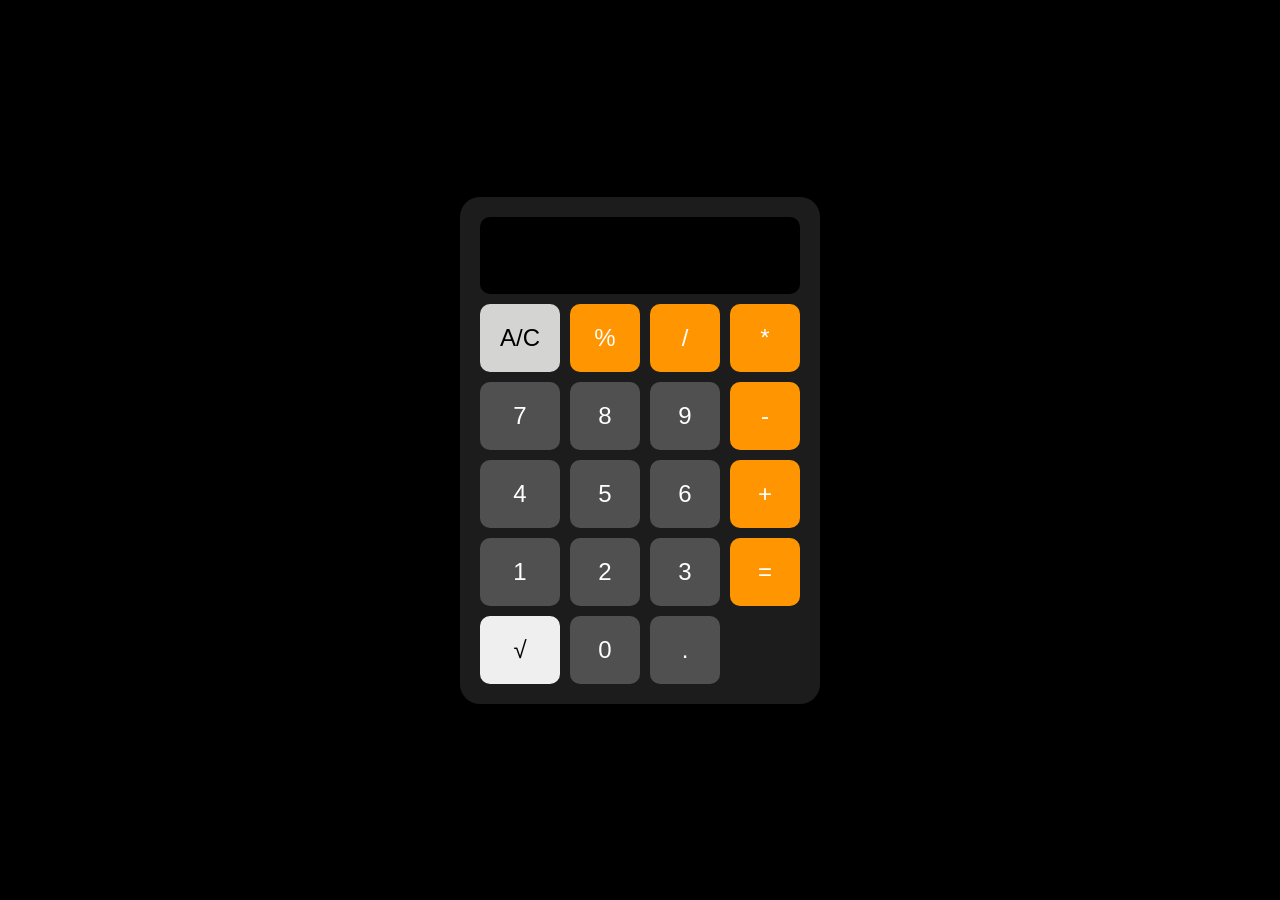
<file: calculator.html>
<!DOCTYPE html>
<html lang="en">
<head>
    <meta charset="UTF-8">
    <meta name="viewport" content="width=device-width, initial-scale=1.0">
    <title>Document</title>
    <link rel="stylesheet" href="./style.css" />
</head>
<body>
    <div class="calculator">
        <input type="text" id="display" readonly />
        <input type="button" value="A/C" class="clear" oneclick="clr()" />
        <input type="button" value="%" class="operator" oneclick="dis('%')" />
        <input type="button" value="/" class="operator" oneclick="dis('/')" />
        <input type="button" value="*" class="operator" oneclick="dis('*')" />
        <input type="button" value="7" class="number" oneclick="dis('7')" />
        <input type="button" value="8" class="number" oneclick="dis('8')" />
        <input type="button" value="9" class="number" oneclick="dis('9')" />
        <input type="button" value="-" class="operator" oneclick="dis('-')" />
        <input type="button" value="4" class="number" oneclick="dis('4')" />
        <input type="button" value="5" class="number" oneclick="dis('5')" />
        <input type="button" value="6" class="number" oneclick="dis('6')" />
        <input type="button" value="+" class="operator" oneclick="dis('+')" />
        <input type="button" value="1" class="number" oneclick="dis('1')" />
        <input type="button" value="2" class="number" oneclick="dis('2')" />
        <input type="button" value="3" class="number" oneclick="dis('3')" />
        <input type="button" value="=" class="operator equal" oneclick="dis('=')" />
        <input type="button" value="√" class="root" oneclick="dis('√ ')" />
        <input type="button" value="0" class="number zero" oneclick="dis('0')" />
        <input type="button" value="." class="number" oneclick="dis('.')" />
    </div>
</body>
</html>
</file>
<file: style.css>
/* *{
    box-sizing: border-box;
} */

body{
    display: flex;
    justify-content:center;
    align-items:center;
    background-color: #000;
    height:100vh;
    font-family: 'Arial', sans-serif;
    margin:0;
}

.calculator{
    display: grid;
    grid-template-columns: repeat(4, 1fr);
    gap:10px;
    padding:20px;
    border: none;
    border-radius: 20px;
    background-color: #1c1c1c;
    width:320px;

    & input[type="text"]{
        grid-column:span 4;
        font-size: 32px;
        padding: 20px;
        background-color: #000;
        color: #fff;
        border:none;
        border-radius:10px;
        text-align:right;
        box-sizing: border-box;
    }

    & input[type="button"]{
        padding: 20px;
        font-size: 24px;
        border: none;
        border-radius: 10px;
        cursor: pointer;
        box-sizing: border-box;
    }

    & .clear{
        background-color: #d4d4d2;
    }

    & .backspace{
        background-color: #f7c600;
    }

    & .operator{
        background-color: #ff9500;
        color:white;
        border:none;
        border-radius: 10px;
    }

    & .number{
        background-color: #505050;
        color:white;
    }
}
</file>
